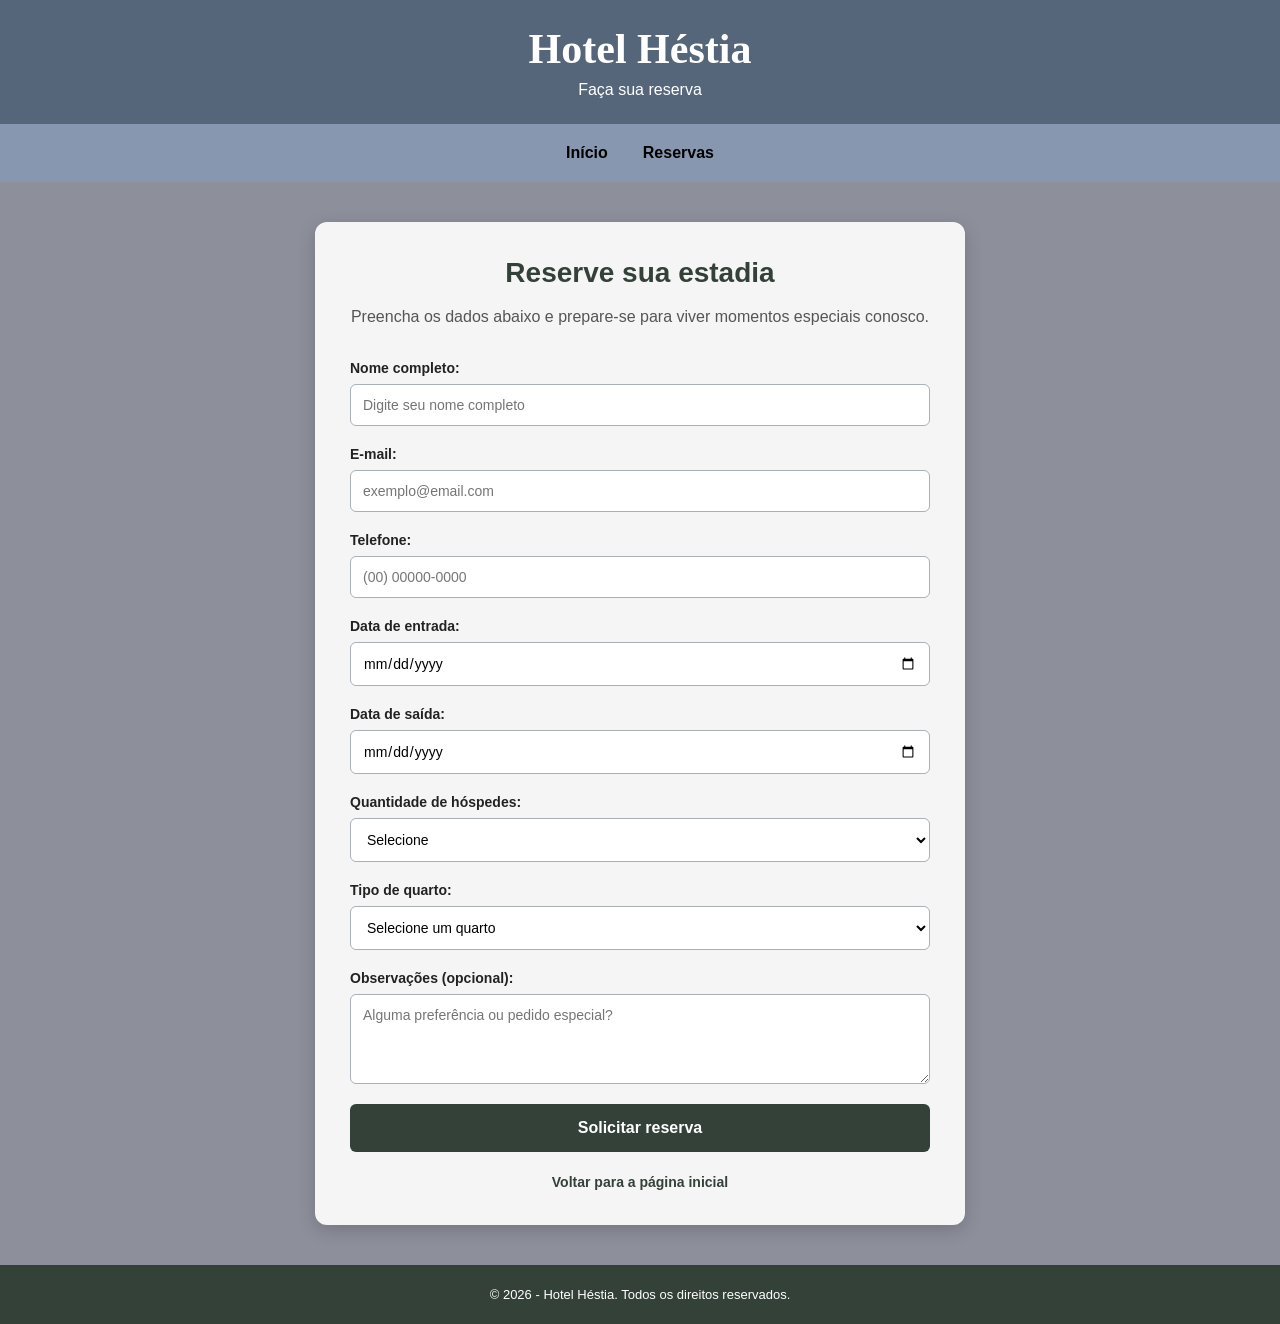
<file: funcçoes/reserva.html>
<!DOCTYPE html>
<html lang="pt-br">
<head>
    <meta charset="UTF-8">
    <meta name="viewport" content="width=device-width, initial-scale=1.0">

    <title>Reservas | Hotel Héstia</title>

    <link rel="stylesheet" href="reserva.css">
</head>

<body>

    <header>
        <h1>Hotel Héstia</h1>
        <p>Faça sua reserva</p>
    </header>

    <nav>
        <a href="../index.html">Início</a>
        <a href="reserva.html">Reservas</a>
    </nav>

    <main>
        <section class="formulario-container">

            <h2>Reserve sua estadia</h2>

            <p class="descricao">
                Preencha os dados abaixo e prepare-se
                para viver momentos especiais conosco.
            </p>

            <form action="#" method="post">

                <div class="campo">
                    <label for="nome">Nome completo:</label>
                    <input
                        type="text"
                        id="nome"
                        name="nome"
                        placeholder="Digite seu nome completo"
                        required
                    >
                </div>

                <div class="campo">
                    <label for="email">E-mail:</label>
                    <input
                        type="email"
                        id="email"
                        name="email"
                        placeholder="exemplo@email.com"
                        required
                    >
                </div>

                <div class="campo">
                    <label for="telefone">Telefone:</label>
                    <input
                        type="tel"
                        id="telefone"
                        name="telefone"
                        placeholder="(00) 00000-0000"
                        required
                    >
                </div>

                <div class="campo">
                    <label for="entrada">Data de entrada:</label>
                    <input
                        type="date"
                        id="entrada"
                        name="entrada"
                        required
                    >
                </div>

                <div class="campo">
                    <label for="saida">Data de saída:</label>
                    <input
                        type="date"
                        id="saida"
                        name="saida"
                        required
                    >
                </div>

                <div class="campo">
                    <label for="hospedes">Quantidade de hóspedes:</label>
                    <select id="hospedes" name="hospedes" required>
                        <option value="">Selecione</option>
                        <option value="1">1 hóspede</option>
                        <option value="2">2 hóspedes</option>
                        <option value="3">3 hóspedes</option>
                        <option value="4">4 hóspedes</option>
                        <option value="5 ou mais">5 ou mais hóspedes</option>
                    </select>
                </div>

                <div class="campo">
                    <label for="quarto">Tipo de quarto:</label>
                    <select id="quarto" name="quarto" required>
                        <option value="">Selecione um quarto</option>
                        <option value="solteiro">Quarto individual</option>
                        <option value="casal">Quarto de casal</option>
                        <option value="duplo">Quarto duplo</option>
                        <option value="luxo">Suíte de luxo</option>
                    </select>
                </div>

                <div class="campo">
                    <label for="observacoes">Observações (opcional):</label>
                    <textarea
                        id="observacoes"
                        name="observacoes"
                        rows="4"
                        placeholder="Alguma preferência ou pedido especial?"
                    ></textarea>
                </div>

                <button type="submit">Solicitar reserva</button>

            </form>

            <a class="voltar" href="../index.html">
                Voltar para a página inicial
            </a>

        </section>
    </main>

    <footer>
        <p>&copy; 2026 - Hotel Héstia. Todos os direitos reservados.</p>
    </footer>

</body>
</html>
</file>
<file: funcçoes/reserva.css>
* {
    margin: 0;
    padding: 0;
    box-sizing: border-box;
}

body {
    font-family: Verdana, Geneva, Tahoma, sans-serif;
    background-color: #8D909B;
    color: #222;
}

/* Cabeçalho */

header {
    background-color: #56667A;
    color: white;
    text-align: center;
    padding: 25px 15px;
}

header h1 {
    font-family: "Ballet", cursive;
    font-size: 42px;
    margin-bottom: 8px;
}

header p {
    font-size: 16px;
}

/* Menu */

nav {
    background-color: #8797AF;
    display: flex;
    justify-content: center;
    align-items: center;
    gap: 35px;
    padding: 20px;
}

nav a {
    color: black;
    text-decoration: none;
    font-weight: bold;
}

nav a:hover {
    color: white;
    text-decoration: underline;
}

/* Área principal */

main {
    padding: 40px 20px;
}

/* Caixa do formulário */

.formulario-container {
    background-color: #f5f5f5;
    width: 100%;
    max-width: 650px;
    margin: 0 auto;
    padding: 35px;
    border-radius: 12px;
    box-shadow: 0 5px 18px rgba(0, 0, 0, 0.18);
}

.formulario-container h2 {
    text-align: center;
    color: #334139;
    margin-bottom: 15px;
    font-size: 28px;
}

.descricao {
    text-align: center;
    line-height: 1.6;
    margin-bottom: 30px;
    color: #555;
}

/* Campos */

.campo {
    display: flex;
    flex-direction: column;
    margin-bottom: 20px;
}

.campo label {
    font-weight: bold;
    margin-bottom: 8px;
    font-size: 14px;
}

.campo input,
.campo select,
.campo textarea {
    width: 100%;
    padding: 12px;
    border: 1px solid #aab0b8;
    border-radius: 6px;
    font-family: inherit;
    font-size: 14px;
    background-color: white;
}

.campo input:focus,
.campo select:focus,
.campo textarea:focus {
    outline: 2px solid #56667A;
    border-color: #56667A;
}

.campo textarea {
    resize: vertical;
}

/* Botão */

button {
    width: 100%;
    padding: 15px;
    background-color: #334139;
    color: white;
    border: none;
    border-radius: 6px;
    font-size: 16px;
    font-weight: bold;
    cursor: pointer;
    transition: background-color 0.3s;
}

button:hover {
    background-color: #56667A;
}

/* Link para voltar */

.voltar {
    display: block;
    text-align: center;
    margin-top: 22px;
    color: #334139;
    font-size: 14px;
    font-weight: bold;
    text-decoration: none;
}

.voltar:hover {
    text-decoration: underline;
}

/* Rodapé */

footer {
    background-color: #334139;
    color: white;
    text-align: center;
    padding: 22px 15px;
    font-size: 13px;
}

/* Adaptação para celulares */

@media (max-width: 600px) {
    header h1 {
        font-size: 34px;
    }

    nav {
        gap: 25px;
    }

    main {
        padding: 25px 12px;
    }

    .formulario-container {
        padding: 22px 18px;
    }

    .formulario-container h2 {
        font-size: 23px;
    }
}
</file>
